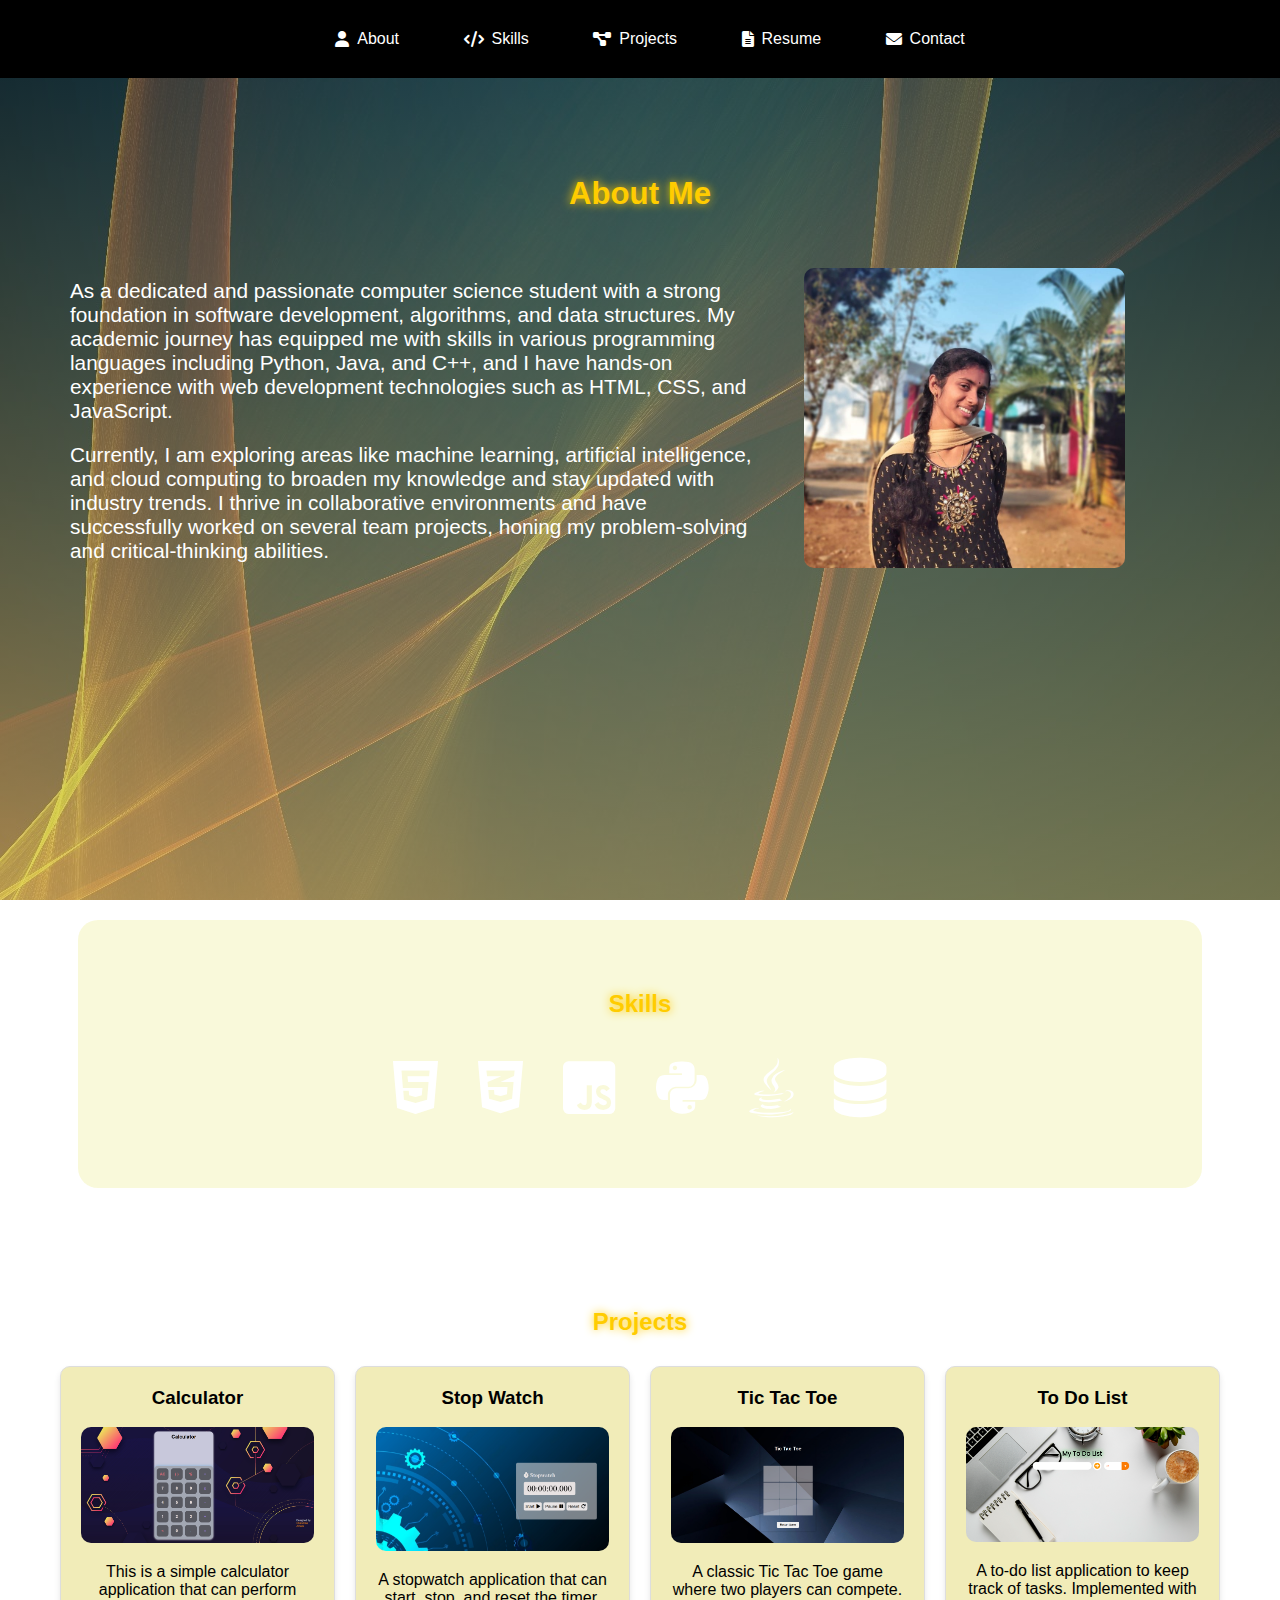
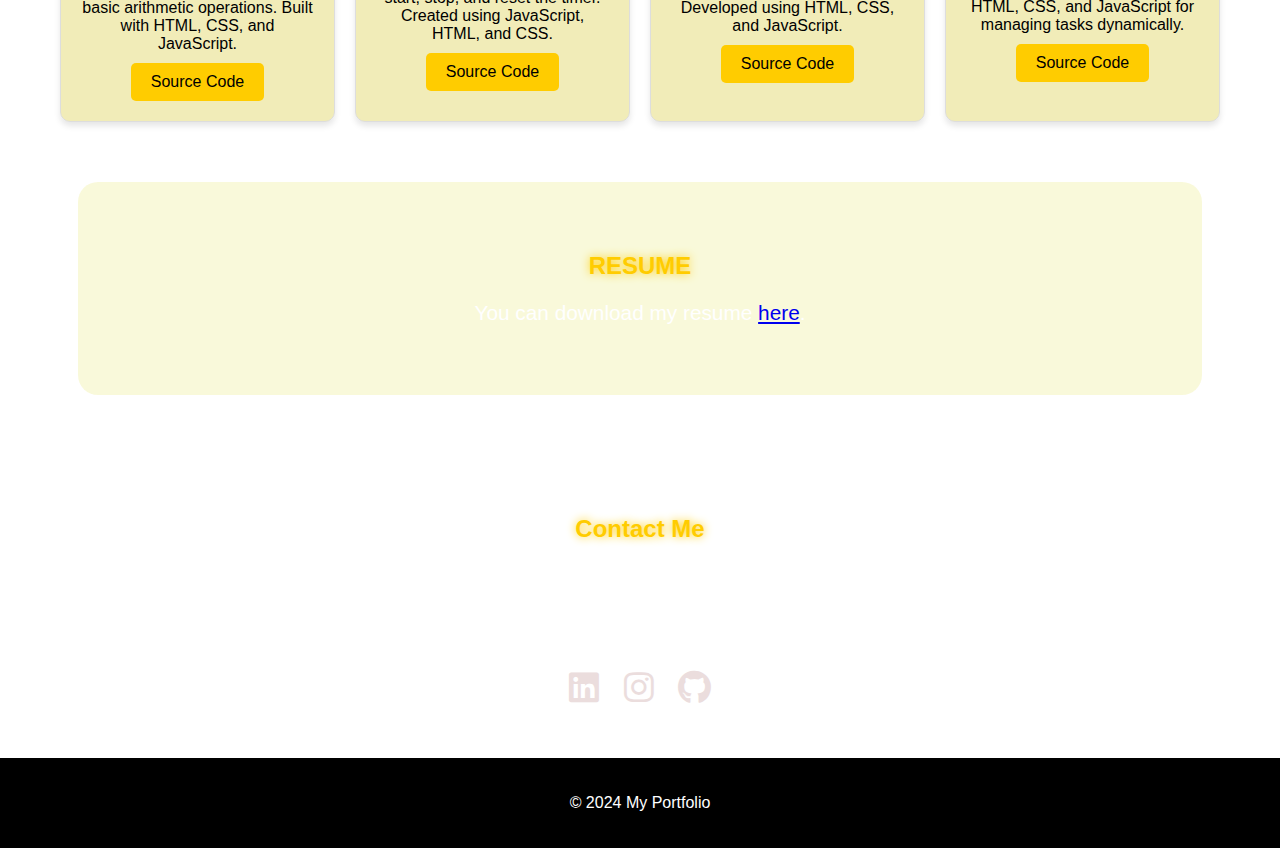
<file: Task-1/index.html>
<!DOCTYPE html>
<html lang="en">
<head>
  <meta charset="UTF-8">
  <meta name="viewport" content="width=device-width, initial-scale=1.0">
  <title>Chandrika's Portfolio</title>
  <link rel="stylesheet" href="style.css">
  <link rel="stylesheet" href="https://cdnjs.cloudflare.com/ajax/libs/font-awesome/6.0.0-beta3/css/all.min.css">
</head>
<body>
  <nav>
    <ul>
      <li><a href="#about"><i class="fas fa-user"></i> About</a></li>
      <li><a href="#skills"><i class="fas fa-code"></i> Skills</a></li>
      <li><a href="#projects"><i class="fas fa-project-diagram"></i> Projects</a></li>
      <li><a href="#resume"><i class="fas fa-file-alt"></i> Resume</a></li>
      <li><a href="#contact"><i class="fas fa-envelope"></i> Contact</a></li>
    </ul>
  </nav>

  <section id="about">
    <h2>About Me</h2>
    <div class="about-content">
      <div class="about-text">
        <p>As a dedicated and passionate computer science student with a strong foundation in software development, algorithms, and data structures. My academic journey has equipped me with skills in various programming languages including Python, Java, and C++, and I have hands-on experience with web development technologies such as HTML, CSS, and JavaScript.</p>
        <p>Currently, I am exploring areas like machine learning, artificial intelligence, and cloud computing to broaden my knowledge and stay updated with industry trends. I thrive in collaborative environments and have successfully worked on several team projects, honing my problem-solving and critical-thinking abilities.</p>
      </div>
      <div class="about-image">
        <img src="chandu.jpg" alt="Chandu">
      </div>
    </div>
  </section>
  <section id="skills">
    <h2>Skills</h2>
    <div class="icon-list">
      <i class="fab fa-html5"></i>
      <i class="fab fa-css3-alt"></i>
      <i class="fab fa-js-square"></i>
      <i class="fab fa-python"></i>
      <i class="fab fa-java"></i>
      <i class="fas fa-database"></i>
    </div>
  </section>
  
  <section id="projects">
    <h2>Projects</h2>
    <div class="projects-container">
      <div class="project-card">
        <h3>Calculator</h3>
        <img src="calculator.png" alt="Calculator Project Screenshot">
        <p>This is a simple calculator application that can perform basic arithmetic operations. Built with HTML, CSS, and JavaScript.</p>
        <a href="https://github.com/chandrikaamara/CODSOFT/tree/main/Task-3" class="source-code-btn" target="_blank">Source Code</a>
      </div>
      <div class="project-card">
        <h3>Stop Watch</h3>
        <img src="stopwatch.png" alt="Stop Watch Project Screenshot">
        <p>A stopwatch application that can start, stop, and reset the timer. Created using JavaScript, HTML, and CSS.</p>
        <a href="https://github.com/chandrikaamara/prodigy-info-tech/tree/main/prodigy_wd_02" class="source-code-btn" target="_blank">Source Code</a>
      </div>
      <div class="project-card">
        <h3>Tic Tac Toe</h3>
        <img src="tic-tac-toe.png" alt="Tic Tac Toe Project Screenshot">
        <p>A classic Tic Tac Toe game where two players can compete. Developed using HTML, CSS, and JavaScript.</p>
        <a href="https://github.com/chandrikaamara/prodigy-info-tech/tree/main/prodigy_wd_03" class="source-code-btn" target="_blank">Source Code</a>
      </div>
      <div class="project-card">
        <h3>To Do List</h3>
        <img src="to-do-list.png" alt="To Do List Project Screenshot">
        <p>A to-do list application to keep track of tasks. Implemented with HTML, CSS, and JavaScript for managing tasks dynamically.</p>
        <a href="https://github.com/chandrikaamara/TO-DO-LIST" class="source-code-btn" target="_blank">Source Code</a>
      </div>
    </div>
  </section>
  
  <section id="resume">
    <h2>Resume</h2>
    <p>You can download my resume <a href="resume.pdf" target="_blank">here</a>.</p>
  </section>

  <section id="contact">
    <h2>Contact Me</h2>
    <div class="contact-info">
      <p><i class="fas fa-map-marker-alt"></i> Address: Pathapatnam,Srikakulam,AndhraPradesh</p>
      <p><i class="fas fa-phone"></i> Phone: 8317575282</p>
      <p><i class="fas fa-envelope"></i> Email: amarachandrika123@gmail.com</p>
    </div>

    <div class="social-icons">
      <a href="https://www.linkedin.com/in/chandrika-amara/" target="_blank"><i class="fab fa-linkedin"></i></a>
      <a href="https://www.instagram.com/_cute__but__psycho___/" target="_blank"><i class="fab fa-instagram"></i></a>
      <a href="https://github.com/chandrikaamara" target="_blank"><i class="fab fa-github"></i></a>
    </div>
  </section>
  
  <footer>
    <p>&copy; 2024 My Portfolio</p>
  </footer>
</body>
</html>
</file>
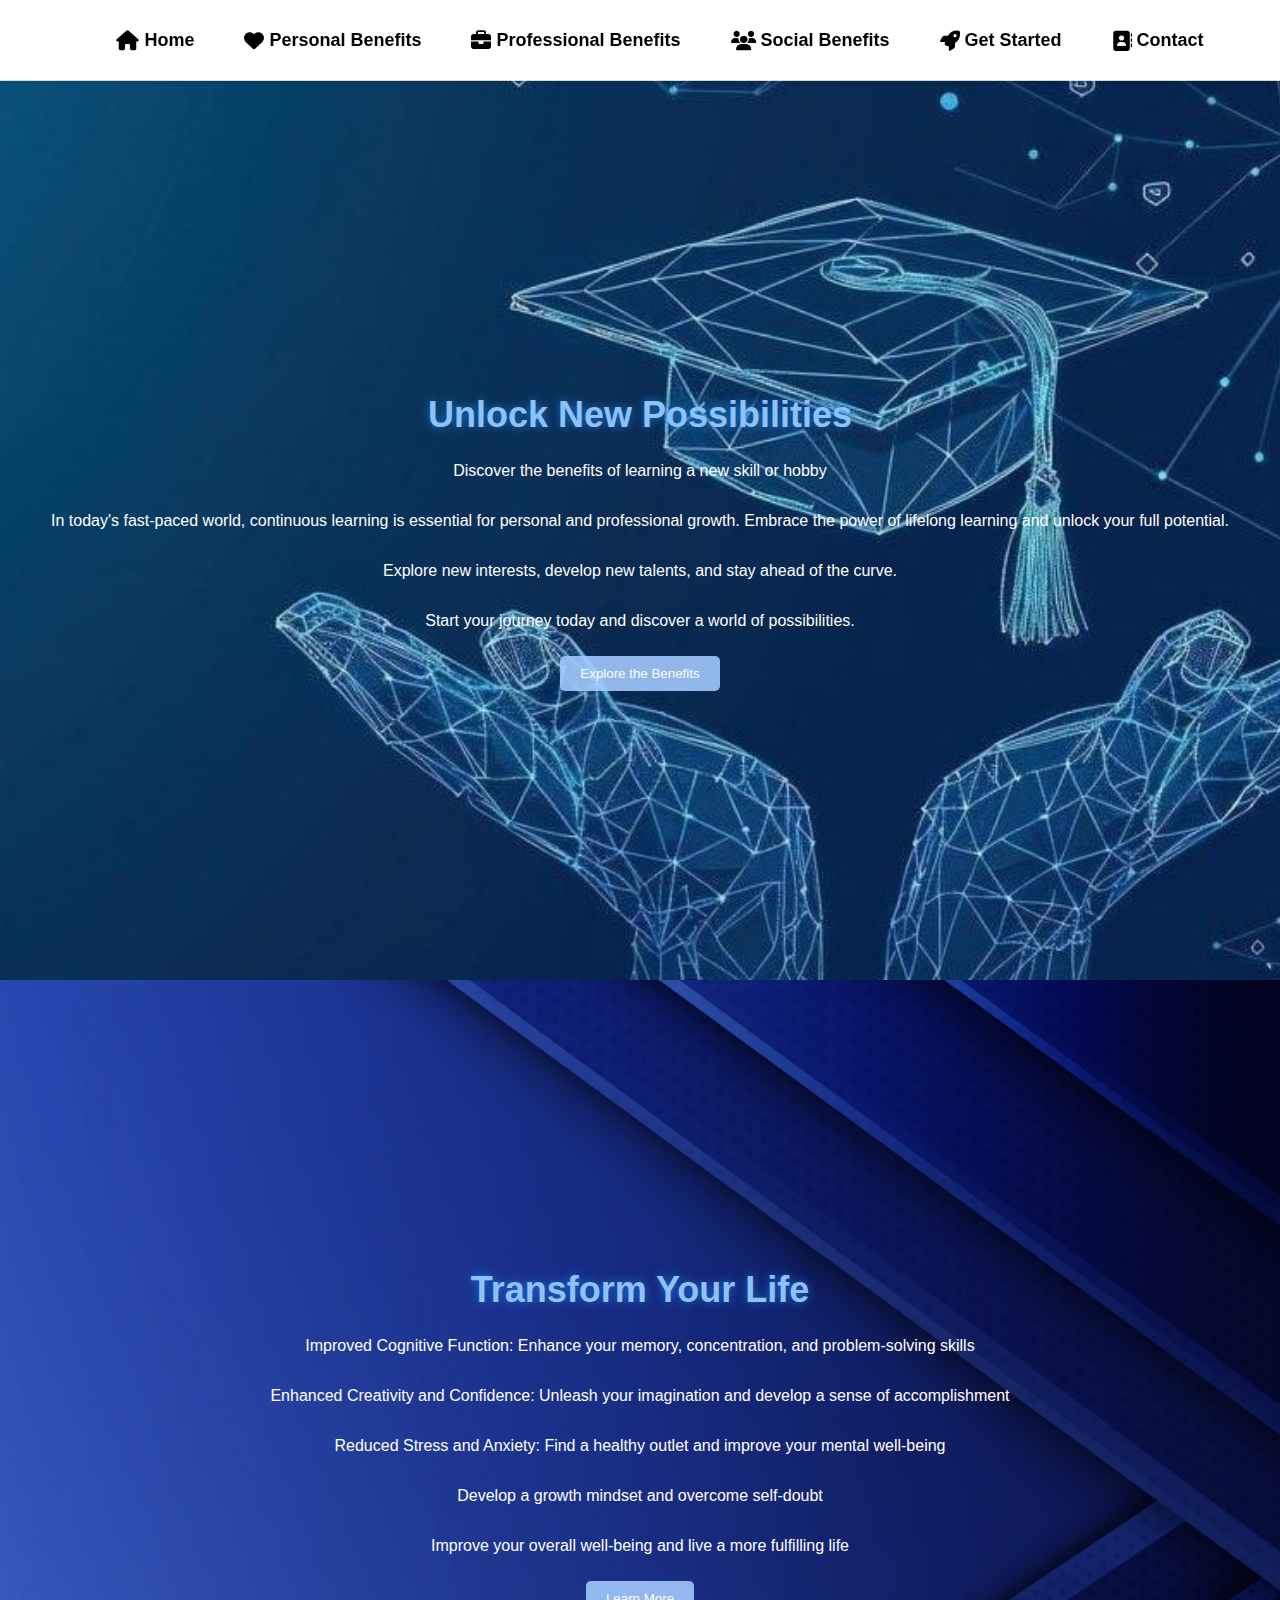
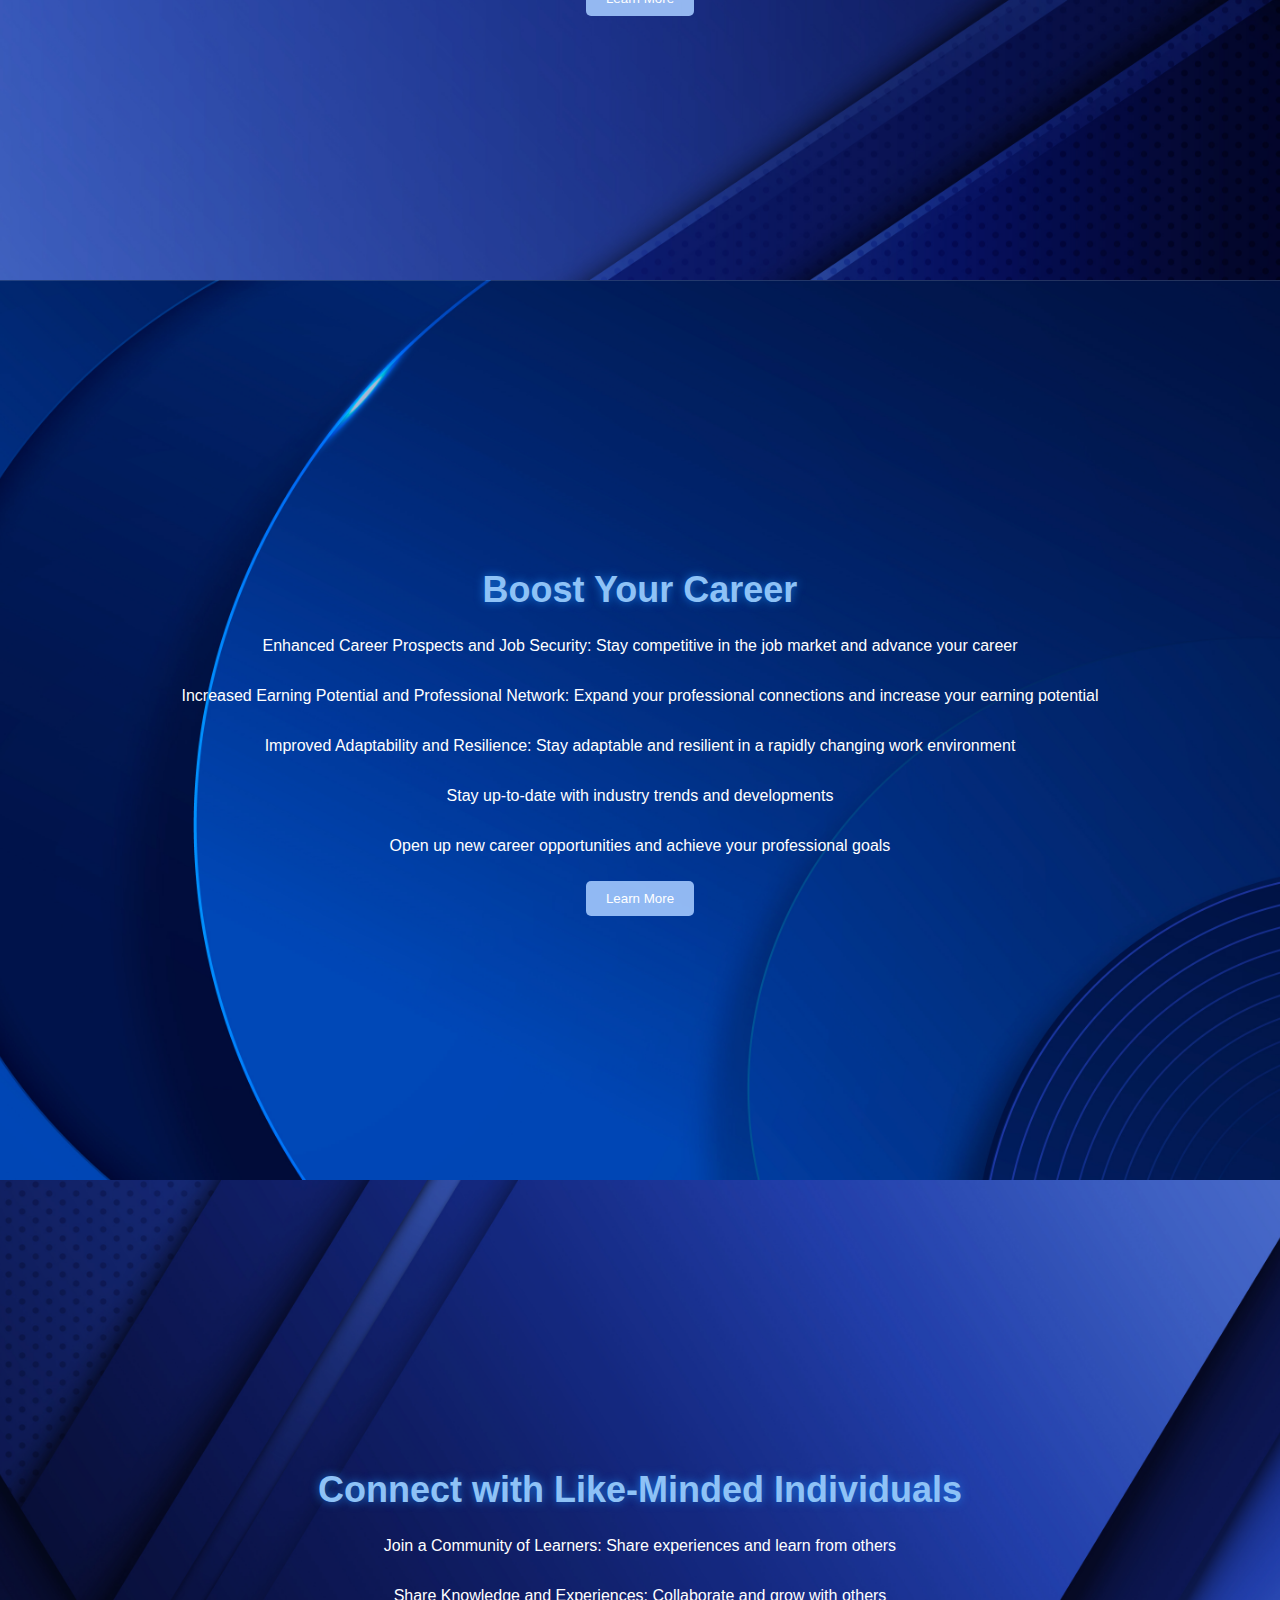
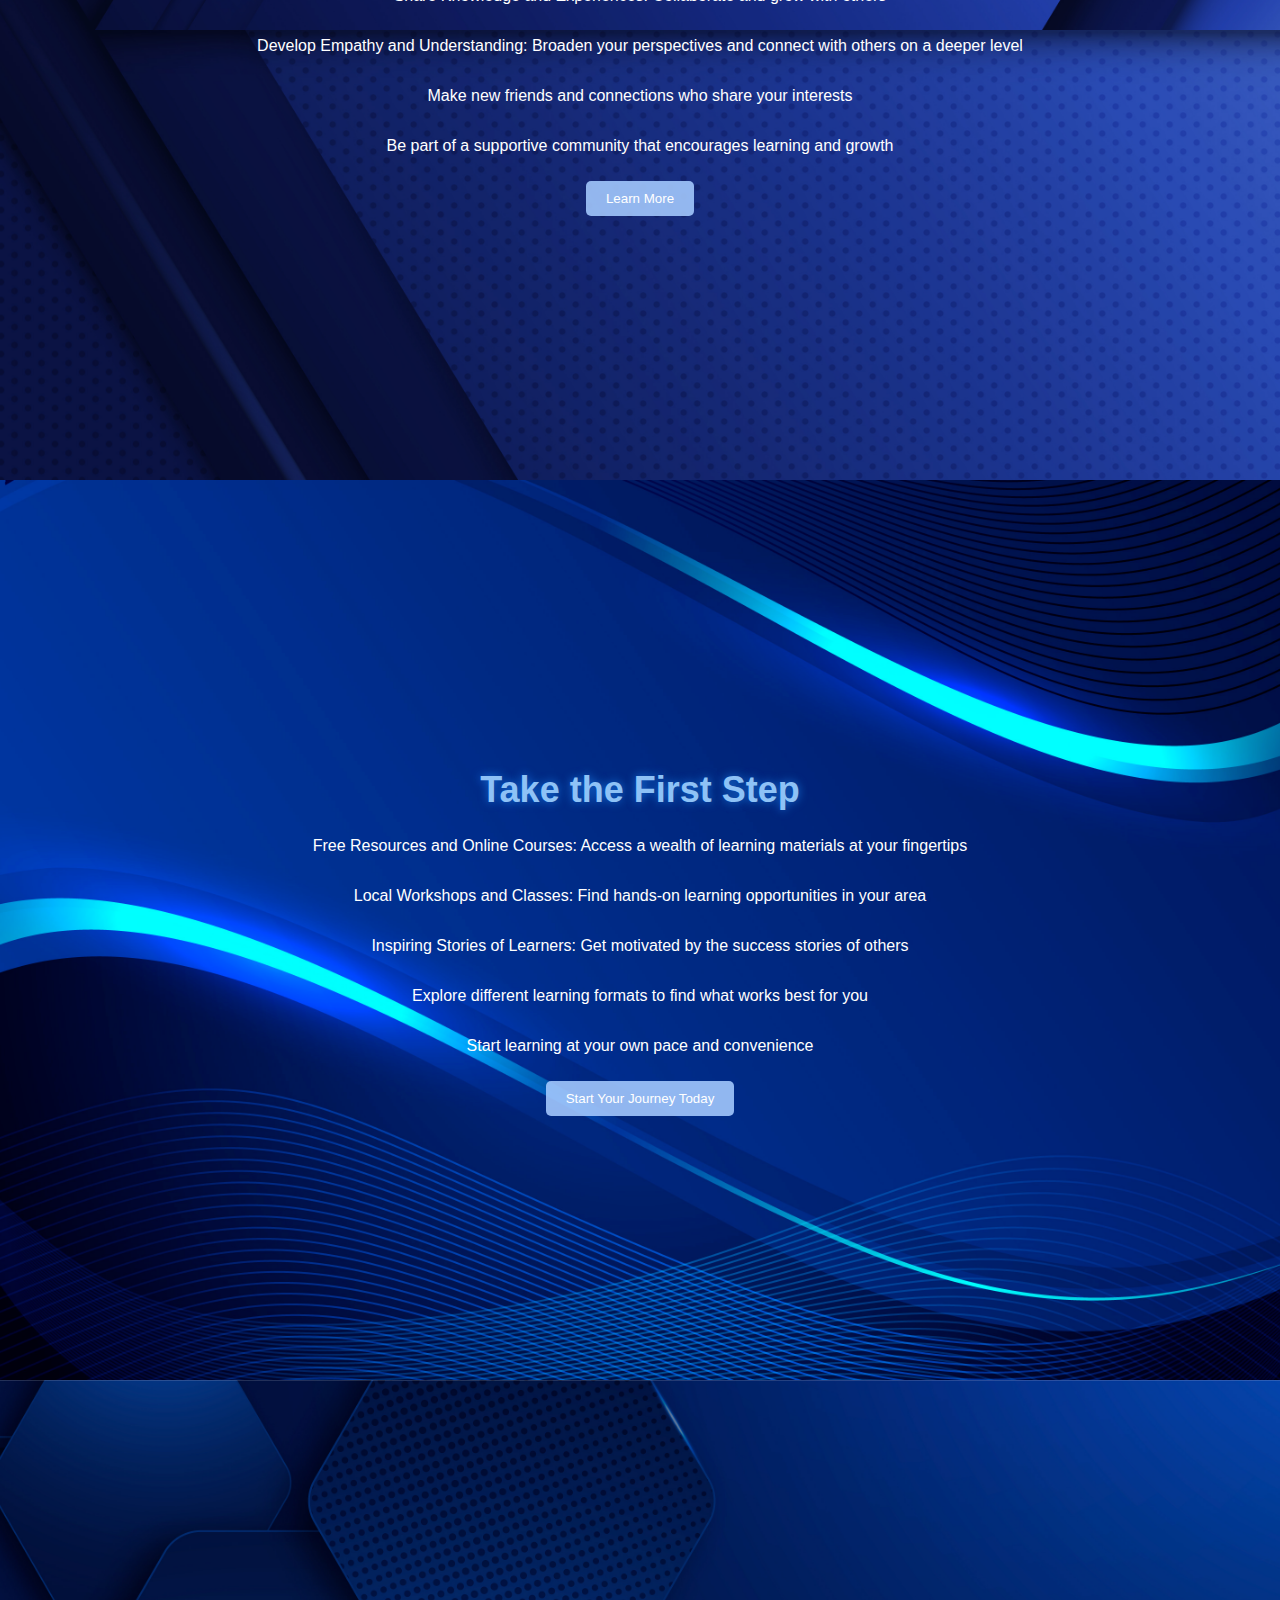
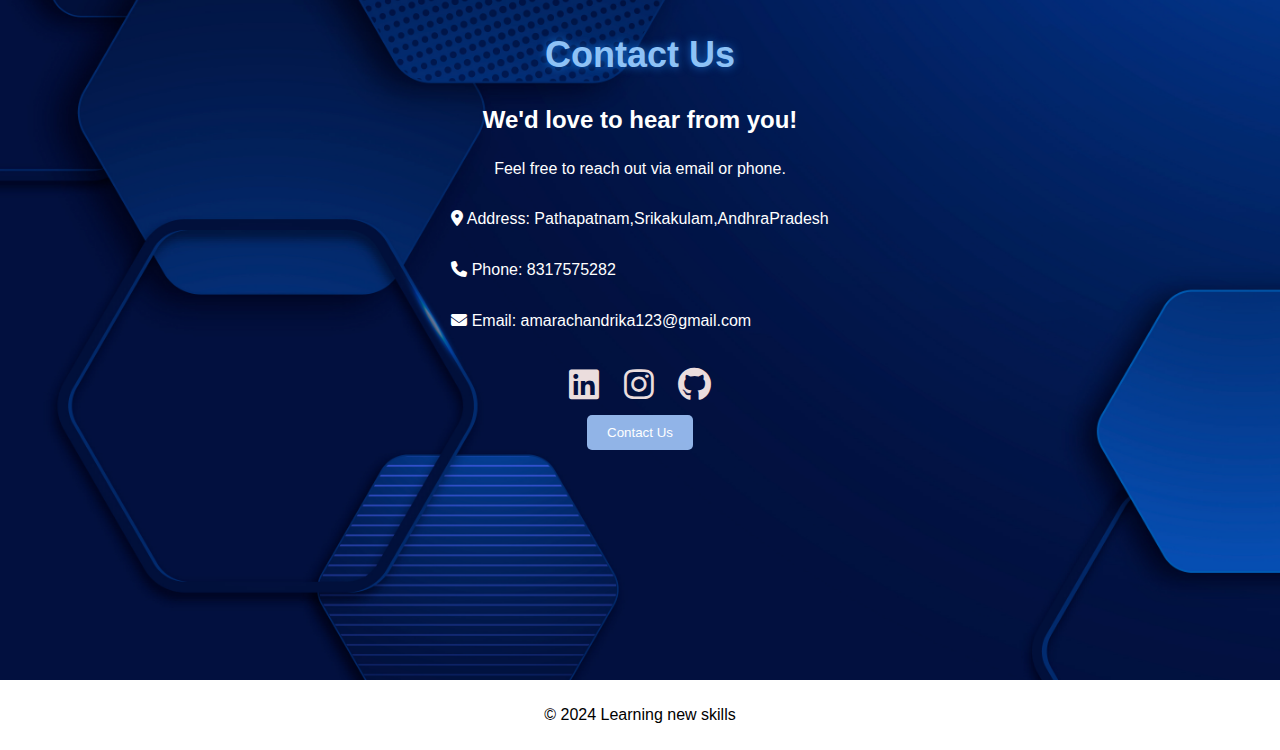
<file: Task-2/index.html>
<!DOCTYPE html>
<html lang="en">
<head>
    <meta charset="UTF-8">
    <meta name="viewport" content="width=device-width, initial-scale=1.0">
    <title>Learning New Skills</title>
    <link rel="stylesheet" href="styles.css">
    <link rel="stylesheet" href="https://cdnjs.cloudflare.com/ajax/libs/font-awesome/6.5.2/css/all.min.css"  />
</head>
<body>
        <nav>
            <ul>
                <li><a href="#home"><i class="fas fa-home"></i> Home</a></li>
                <li><a href="#personal-benefits"><i class="fas fa-heart"></i> Personal Benefits</a></li>
                <li><a href="#professional-benefits"><i class="fas fa-briefcase"></i> Professional Benefits</a></li>
                <li><a href="#social-benefits"><i class="fas fa-users"></i> Social Benefits</a></li>
                <li><a href="#get-started"><i class="fas fa-rocket"></i> Get Started</a></li>
                <li><a href="#contact"><i class="fas fa-address-book"></i> Contact</a></li>
            </ul>
        </nav>
    <main>
        <section id="home">
            <h1>Unlock New Possibilities</h1>
            <p>Discover the benefits of learning a new skill or hobby</p>
            <p>In today's fast-paced world, continuous learning is essential for personal and professional growth. Embrace the power of lifelong learning and unlock your full potential.</p>
            <p>Explore new interests, develop new talents, and stay ahead of the curve.</p>
            <p>Start your journey today and discover a world of possibilities.</p>
            <button>Explore the Benefits</button>
        </section>
        <section id="personal-benefits">
            <h1>Transform Your Life</h1>
            <p>Improved Cognitive Function: Enhance your memory, concentration, and problem-solving skills</p>
            <p>Enhanced Creativity and Confidence: Unleash your imagination and develop a sense of accomplishment</p>
            <p>Reduced Stress and Anxiety: Find a healthy outlet and improve your mental well-being</p>
            <p>Develop a growth mindset and overcome self-doubt</p>
            <p>Improve your overall well-being and live a more fulfilling life</p>
            <button>Learn More</button>
        </section>
        <section id="professional-benefits">
            <h1>Boost Your Career</h1>
            <p>Enhanced Career Prospects and Job Security: Stay competitive in the job market and advance your career</p>
            <p>Increased Earning Potential and Professional Network: Expand your professional connections and increase your earning potential</p>
            <p>Improved Adaptability and Resilience: Stay adaptable and resilient in a rapidly changing work environment</p>
            <p>Stay up-to-date with industry trends and developments</p>
            <p>Open up new career opportunities and achieve your professional goals</p>
            <button>Learn More</button>
        </section>
        <section id="social-benefits">
            <h1>Connect with Like-Minded Individuals</h1>
            <p>Join a Community of Learners: Share experiences and learn from others</p>
            <p>Share Knowledge and Experiences: Collaborate and grow with others</p>
            <p>Develop Empathy and Understanding: Broaden your perspectives and connect with others on a deeper level</p>
            <p>Make new friends and connections who share your interests</p>
            <p>Be part of a supportive community that encourages learning and growth</p>
            <button>Learn More</button>
        </section>
        <section id="get-started">
            <h1>Take the First Step</h1>
            <p>Free Resources and Online Courses: Access a wealth of learning materials at your fingertips</p>
            <p>Local Workshops and Classes: Find hands-on learning opportunities in your area</p>
            <p>Inspiring Stories of Learners: Get motivated by the success stories of others</p>
            <p>Explore different learning formats to find what works best for you</p>
            <p>Start learning at your own pace and convenience</p>
            <button>Start Your Journey Today</button>
        </section>
        <section id="contact">
            <h1>Contact Us</h1>
            <h2>We'd love to hear from you!</h2>
            <p>Feel free to reach out via email or phone.</p>
            <div class="contact-info">
                <p><i class="fas fa-map-marker-alt"></i> Address: Pathapatnam,Srikakulam,AndhraPradesh</p>
                <p><i class="fas fa-phone"></i> Phone: 8317575282</p>
                <p><i class="fas fa-envelope"></i> Email: amarachandrika123@gmail.com</p>
              </div>
          
              <div class="social-icons">
                <a href="https://www.linkedin.com/in/chandrika-amara/" target="_blank"><i class="fab fa-linkedin"></i></a>
                <a href="https://www.instagram.com/_cute__but__psycho___/" target="_blank"><i class="fab fa-instagram"></i></a>
                <a href="https://github.com/chandrikaamara" target="_blank"><i class="fab fa-github"></i></a>
              </div>

              <button>Contact Us</button>
        </section>
    </main>
    <footer>
        <p>&copy; 2024 Learning new skills</p>
    </footer>
</body>
</html>
</file>
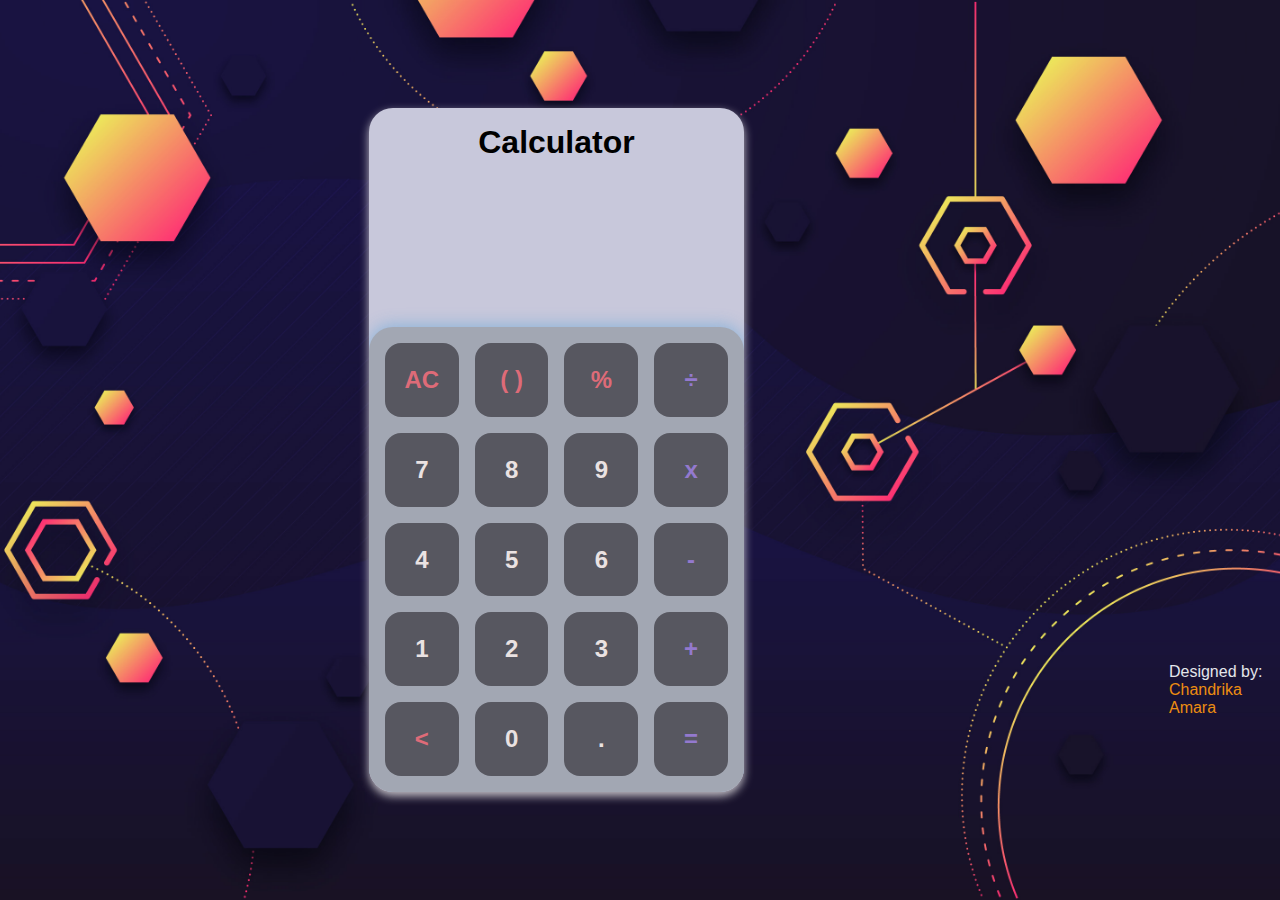
<file: Task-3/index.html>
<!DOCTYPE html>
<html lang="en">
<head>
	<meta charset="UTF-8">
	<meta http-equiv="X-UA-Compatible" content="IE=edge">
	<meta name="viewport" content="width=device-width, initial-scale=1.0">
	<title>Calculator</title>
	<link rel="stylesheet" href="style.css">
</head>
<body>
	
	<div class="app">
		
		<div class="calculator">
			<h1>Calculator</h1>
			<div class="display">
				<div class="content">
					<div class="input"></div>
					<div class="output"></div>
				</div>
			</div>
			<div class="keys">
				<div data-key="clear" class="key action">
					<span>AC</span>
				</div>
				<div data-key="brackets" class="key action">
					<span>( )</span>
				</div>
				<div data-key="%" class="key action">
					<span>%</span>
				</div>
				<div data-key="/" class="key operator">
					<span>÷</span>
				</div>
				<div data-key="7" class="key">
					<span>7</span>
				</div>
				<div data-key="8" class="key">
					<span>8</span>
				</div>
				<div data-key="9" class="key">
					<span>9</span>
				</div>
				<div data-key="*" class="key operator">
					<span>x</span>
				</div>
				<div data-key="4" class="key">
					<span>4</span>
				</div>
				<div data-key="5" class="key">
					<span>5</span>
				</div>
				<div data-key="6" class="key">
					<span>6</span>
				</div>
				<div data-key="-" class="key operator">
					<span>-</span>
				</div>
				<div data-key="1" class="key">
					<span>1</span>
				</div>
				<div data-key="2" class="key">
					<span>2</span>
				</div>
				<div data-key="3" class="key">
					<span>3</span>
				</div>
				<div data-key="+" class="key operator">
					<span>+</span>
				</div>
				<div data-key="backspace" class="key action">
					<span>&lt;</span>
				</div>
				<div data-key="0" class="key">
					<span>0</span>
				</div>
				<div data-key="." class="key">
					<span>.</span>
				</div>
				<div data-key="=" class="key operator">
					<span>=</span>
				</div>
			</div>
		</div>
	</div>
	<footer class="footer">
		<p>
			Designed by: <br>
			<a href="https://www.linkedin.com/in/chandrika-amara?utm_source=share&utm_campaign=share_via&utm_content=profile&utm_medium=android_app" target="_blank" class="footer-link">
			Chandrika Amara
			</a>
		</p>
	</footer>
	<script src="script.js"></script>
</body>
</html>
</file>
<file: Task-1/style.css>
body {
  font-family: Arial, sans-serif;
  margin: 0;
  padding: 0;
  background-image: linear-gradient(#00000069, #c8bb6f88), url('background.jpg');
  background-size: cover;
  background-attachment: fixed;
  background-position: center;
  color: #1d1c1c;
}

nav {
  background-color: #000000;
  padding: 20px;
  position: fixed; 
  width: 100%; 
  top: 0; 
  z-index: 1000;
}

nav ul {
  list-style-type: none;
  padding: 0;
  margin: 0;
  text-align: center;
}

nav ul li {
  display: inline-block;
  margin-right: 20px;
}

nav ul li a {
  display: flex;
  align-items: center;
  color: #fff;
  text-decoration: none;
  padding: 10px 20px;
}

nav ul li a i {
  margin-right: 8px;
}

nav ul li a:hover {
  color: #c7d942;
  text-shadow: 0 0 10px #ffcc00;
}

section {
  padding: 100px 50px 50px 50px; 
}

section#about {
  color: #ffffff;
  font-size: 1.3em;
  margin-top: 100px;
  padding: 50px;
  height: 80vh;
}

#about .about-content {
  display: flex;
  align-items: center;
  gap: 40px; 
  padding: 20px;
}

#about .about-text {
  flex: 0 0 60%; 
}

#about .about-image {
  flex: 0 0 40%; 
  padding: 10px;
}

#about img {
  max-width: 100%;
  height: auto;
  max-height: 300px;
  border-radius: 10px;
}
section#about  h2,
section#skills h2,
section#projects h2,
section#resume h2,
section#contact h2 {
  color: #ffcc00; 
  text-shadow: 0 0 10px #ffcc00; 
  text-align: center; 
}


section#skills {
  background-color: #e9e9824b; 
  border-radius: 20px;
  color: #fff;
  text-align: center;
  padding: 50px; 
  width: 80%; 
  margin: 0 auto; 
}

.icon-list {
  display: flex;
  justify-content: center;
  align-items: center; 
}
.icon-list i {
  margin-top: 20px;
  font-size: 60px;
  margin: 20px;
  transition: color 0.3s, transform 0.3s;
}

.icon-list i:hover {
  color: #ffcc00; 
  transform: scale(1.2); 
}

section#projects {
  color: #ffffff;
  text-align: center; 
}

.projects-container {
  display: flex;
  flex-wrap: nowrap; 
  justify-content: space-between; 
  overflow-x: auto;
}
.project-card {
  background-color: rgba(221, 210, 84, 0.414);
  color: #000;
  border: 1px solid #ddd;
  border-radius: 10px;
  box-shadow: 0 4px 6px rgba(0, 0, 0, 0.1);
  width: calc(25% - 20px);
  margin: 10px;
  padding: 20px;
  text-align: center;
  transition: transform 0.3s, box-shadow 0.3s;
}

.project-card:hover {
  transform: scale(1.05);
  box-shadow: 0 6px 10px rgba(0, 0, 0, 0.2);
}


.project-card img {
  max-width: 100%;
  height: auto;
  border-radius: 10px;
}

.project-card h3 {
  margin-top: 0;
}

.project-card p {
  margin-bottom: 10px;
}


.source-code-btn {
  display: inline-block;
  padding: 10px 20px;
  background-color: #ffcc00;
  color: #000; 
  text-decoration: none;
  border-radius: 5px;
  transition: background-color 0.3s, color 0.3s; 
}

.source-code-btn:hover {
  background-color: #e6b800; 
  color: #fff;
}

section#resume {
  background-color: #e9e9824b; 
  border-radius: 20px;
  color: #fff;
  text-align: center;
  padding: 50px; 
  width: 80%; 
  margin: 0 auto; 
}

section#resume p {
  margin-bottom: 20px;
  font-size: 1.3em;
}


section#resume h2 {
  margin-bottom: 20px;
  text-transform: uppercase;
}

section#resume .resume-content {
  line-height: 1.6; 
}

section#resume .resume-content p {
  font-size: 1.1em; 
  margin-bottom: 15px; 
}


section#contact {
  color: #ffffff;
  text-align: center;
}

.social-icons {
  margin-top: 20px;
  text-align: center;
}

.social-icons a {
  display: inline-block;
  margin: 0 10px;
  color: #ebdddd; 
  font-size: 34px; 
  transition: color 0.3s, text-shadow 0.3s;
}

.social-icons a:hover {
  color: #ffcc00; 
  text-shadow: 0 0 10px #ffcc00; 
}


footer {
  background-color: #000000;
  color: #fff;
  text-align: center;
  padding: 20px;
}
</file>
<file: Task-2/styles.css>
body {
    font-family: Arial, sans-serif;
    margin: 0;
    padding: 0;
    overflow-x: hidden;
    scroll-behavior: smooth;
}


nav {
    position: fixed; 
    top: 0; 
    left: 0;
    width: 100%;
    background-color: #ffffffce; 
    box-shadow: 0 2px 4px rgba(0, 0, 0, 0.1); 
    z-index: 1000;
    padding: 20px;
    text-align: center;
}

nav ul {
    list-style: none;
    margin: 0;
    padding: 0;
    display: flex; 
    justify-content: center; 
}

nav li {
    margin: 0 15px; 
    position: relative; 
}

nav a {
    color: #000000;
    font-weight: bold;
    text-decoration: none;
    display: flex;
    align-items: center;
    font-size: 18px; 
    padding: 10px;
    position: relative; 
}

nav a i {
    margin-right: 5px;
    font-size: 20px; 
    color: #000; 
}

nav li::after {
    content: '';
    position: absolute;
    left: 0;
    right: 0;
    bottom: 0;
    height: 2px; 
    background-color: #6299d1; 
    transform: scaleX(0);
    transform-origin: bottom right;
    transition: transform 0.3s ease, background-color 0.3s ease;
}

nav li:hover::after {
    transform: scaleX(1);
    transform-origin: bottom left;
    background-color: #1e4770; 
}

nav a:hover {
    color: #0f365e; 
    text-shadow: 0 0 5px rgba(30, 144, 255, 0.7); 
}

main {
    width: 100vw;
    padding-top: 80px;
}

section {
    width: 100%;
    height: 100vh;
    display: flex;
    flex-direction: column;
    justify-content: center;
    align-items: center; 
    padding: 0; 
    background-size: cover; 
    background-position: center;
    background-repeat: no-repeat; 
    color: white;
    margin: 0;
    box-sizing: border-box; 
}

#home {
    background-image: url('image.jpg');
}

#personal-benefits {
    background-image: url('pic22.jpg');
}

#professional-benefits {
    background-image: url('pic3.jpg');
}

#social-benefits {
    background-image: url('pic4.jpg');
}

#get-started {
    background-image: url('pic05.jpg');
}

#contact {
    background-image: url('pic6.jpg');
}

#contact h1,
#contact h2,
#contact p,
#contact button {
    text-align: right;
}

h1 {
    font-size: 36px;
    margin-bottom: 10px;
    color: #8ec2f6; 
    text-shadow: 0 0 10px rgba(30, 144, 255, 0.7); 
}

h2 {
    font-size: 24px;
    margin-bottom: 10px;
}

button {
    background-color: #a5cbffe0;
    color: #fff;
    padding: 10px 20px;
    border: none;
    border-radius: 5px;
    cursor: pointer;
    margin-top: 10px;
}

button:hover {
    background-color: #3e438e;
}

section#contact {
    color: #ffffff;
    text-align:left;
  }
  
  .social-icons {
    margin-top: 20px;
    text-align: center;
  }
  
  .social-icons a {
    display: inline-block;
    margin: 0 10px;
    color: #ebdddd; 
    font-size: 34px; 
    transition: color 0.3s, text-shadow 0.3s; 
  }
  
  .social-icons a:hover {
    color:#a5cbffe0; 
    text-shadow: 0 0 10px #a5cbffe0; 
  }
  .contact-info {
    display: flex;
    flex-direction: column;
    align-items: flex-start;
    gap:1px;
}



footer {
    background-color: #ffffffce;
    padding: 10px;
    text-align: center;
}
</file>
<file: Task-3/style.css>
* {
	margin: 0;
	padding: 0;
	box-sizing: border-box;
	font-family: sans-serif;
}

body {
	background-color: #b34391;
	color: #252626;
	display: flex;
	justify-content: center;
	align-items: center;
	height: 100vh;
	background: url('image.jpg') no-repeat center center fixed;
	background-size: cover;
}

.heading {
	margin-bottom: 1rem;
	font-size: 2.5rem;
	color: black;
	text-align: center;
	transition: color 0.3s ease;
	cursor: pointer;
}

.heading:hover {
	color: #2b2828;
}

.app {
	display: flex;
	justify-content: center;
	align-items: center;
	width: 100%;
	padding: 1rem;
	border-radius: 1.5rem;
	transform: translateX(-20px); 
}

.calculator {
	background-color: #c8c8db;
	width: 100%;
	max-width: 375px;
	min-height: 640px;
	display: flex;
	flex-direction: column;
	border-radius: 1.5rem;
	overflow: hidden;
	box-shadow: 0 4px 10px rgba(250, 247, 247, 0.77);
}
.calculator h1 {
	margin: 1rem 0; 
	font-size: 2rem; 
	color: black;
	text-align: center;
}

.display {
	min-height: 150px;
	padding: 1rem 1.5rem;
	display: flex;
	justify-content: flex-end;
	align-items: flex-end;
	color: white;
	text-align: right;
	flex: 1 1 0%;
}

.display .content {
	display: flex;
	flex-direction: column;
	justify-content: flex-end;
	width: 100%;
	max-width: 100%;
	overflow: auto;
}

.display .input {
	width: 100%;
	font-size: 1.5rem;
	margin-bottom: 0.5rem;
	color:black;
}

.display .output {
	font-size: 2.5rem;
	font-weight: 700;
	width: 100%;
	white-space: nowrap;
	color:black;
}

.display .operator {
	color: #8d93e8;
}

.display .brackets,
.display .percent {
	color: #d48080;
}

.keys {
	background-color: #a2a7b3;
	padding: 1rem;
	border-radius: 1.5rem 1.5rem 0 0;
	display: grid;
	grid-template-columns: repeat(4, 1fr);
	grid-template-rows: repeat(5, 1fr);
	grid-gap: 1rem;
	box-shadow: 0px -2px 16px rgba(48, 150, 218, 0.395);
}

.keys .key {
	position: relative;
	cursor: pointer;
	display: block;
	height: 0;
	padding-top: 100%;
	background-color: #14111787;
	border-radius: 1rem;
	transition: 0.2s;
	user-select: none;
}

.keys .key span {
	position: absolute;
	top: 50%;
	left: 50%;
	transform: translate(-50%, -50%);
	font-size: 1.5rem;
	font-weight: 700;
	color: #eae2e2;
}

.keys .key:hover {
	box-shadow: inset 0px 0px 8px rgba(19, 19, 19, 0.741);
}

.keys .key.operator span {
	color: #9379ce;
}

.keys .key.action span {
	color: #de6b78;
}

@media (max-width: 768px) {
	.display {
		min-height: 100px;
		padding: 0.5rem 1rem;
	}
	.display .input {
		font-size: 1.25rem;
	}
	.display .output {
		font-size: 2rem;
	}
	.keys {
		padding: 0.5rem;
		grid-gap: 0.5rem;
	}
	.keys .key span {
		font-size: 1.25rem;
	}
}
.footer {
	margin-top: 30rem;
	text-align: left;
	color: #E4E6EB;
	font-size: 1rem;
	padding-left: 1rem;
}

.footer-link {
	color: #ed8d11;
	text-decoration: none;
}

.footer-link:hover {
	text-decoration: underline;
}

@media (max-width: 768px) {
	.display {
		min-height: 100px;
		padding: 0.5rem 1rem;
	}
	.display .input {
		font-size: 1.25rem;
	}
	.display .output {
		font-size: 2rem;
	}
	.keys {
		padding: 0.5rem;
		grid-gap: 0.25rem; 
	}
	.keys .key {
		padding-top: 65%;
	}
	.keys .key span {
		font-size: 1rem; 
	}
}
</file>
